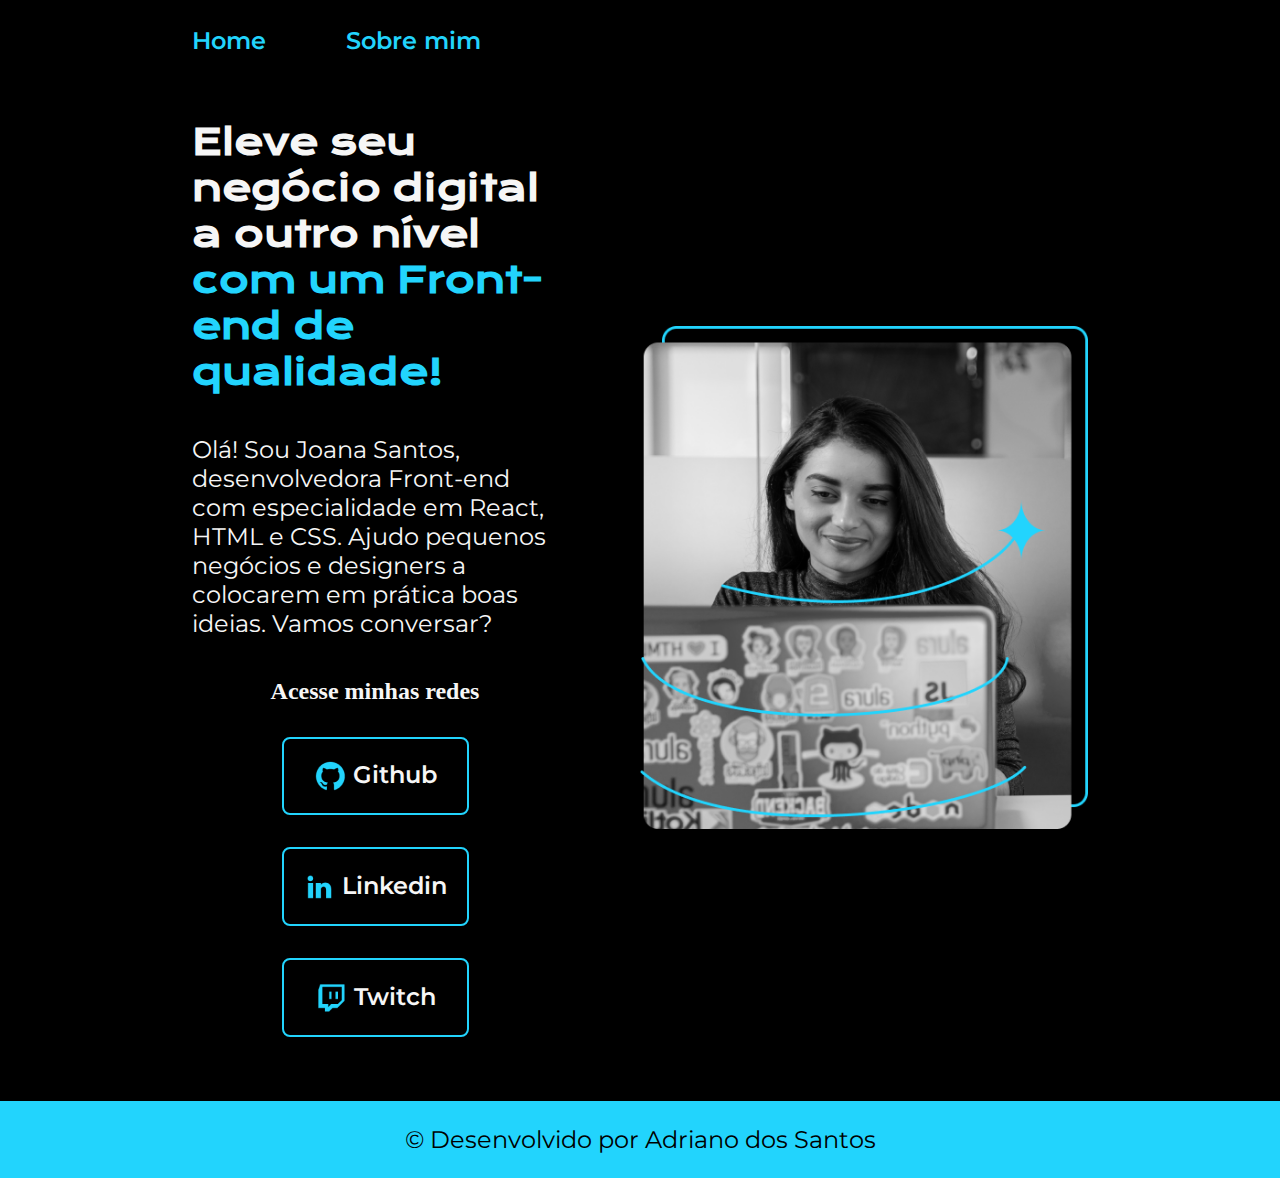
<file: index.html>
<!DOCTYPE html>
<html lang="pt-br">

<head>
    <meta charset="UTF-8">
    <meta http-equiv="X-UA-Compatible" content="IE=edge">
    <meta name="viewport" content="width=device-width, initial-scale=1.0">
    <title>Portifolio</title>
    <link rel="stylesheet" href="/styles/style.css">
</head>

<body>
    <header class="cabecalho"> 
        <nav class="cabecalho__menu">
            <a class="cabecalho__menu__link" href="/index.html">Home</a>
            <a class="cabecalho__menu__link" href="/about.html">Sobre mim</a>
        </nav>    
    </header>
    <main class="apresentacao">
        <section class="apresentacao__conteudo">
            <h1 class="apresentacao__conteudo__titulo">Eleve seu negócio digital a outro nível<strong 
            class="titulo-destaque"> com um Front-end de qualidade!
            </strong></h1>
            <p class="apresentacao__conteudo__texto">Olá! Sou Joana Santos, desenvolvedora
            Front-end com especialidade em React, HTML e
            CSS. Ajudo pequenos negócios e designers a
            colocarem em prática boas ideias. Vamos
            conversar?</p>
            <div class="apresentacao__links">
                <h2>Acesse minhas redes</h2>
                <a class="apresentacao__links__navegacao" href="#"><img src="/assets/github.png">Github</a>
                <a class="apresentacao__links__navegacao" href="#"><img src="/assets/linkedin.png">Linkedin</a>
                <a class="apresentacao__links__navegacao" href="#"><img src="/assets/twitch.png">Twitch</a>
            </div>
        </section>
        <img class="apresentacao__imagem" src="/assets/Imagem.png" alt="Foto da Joana Santos programando">
    </main>
    <footer class="rodape">
        <p>&#169; Desenvolvido por Adriano dos Santos</p>
    </footer>
</body>

</html>
</file>
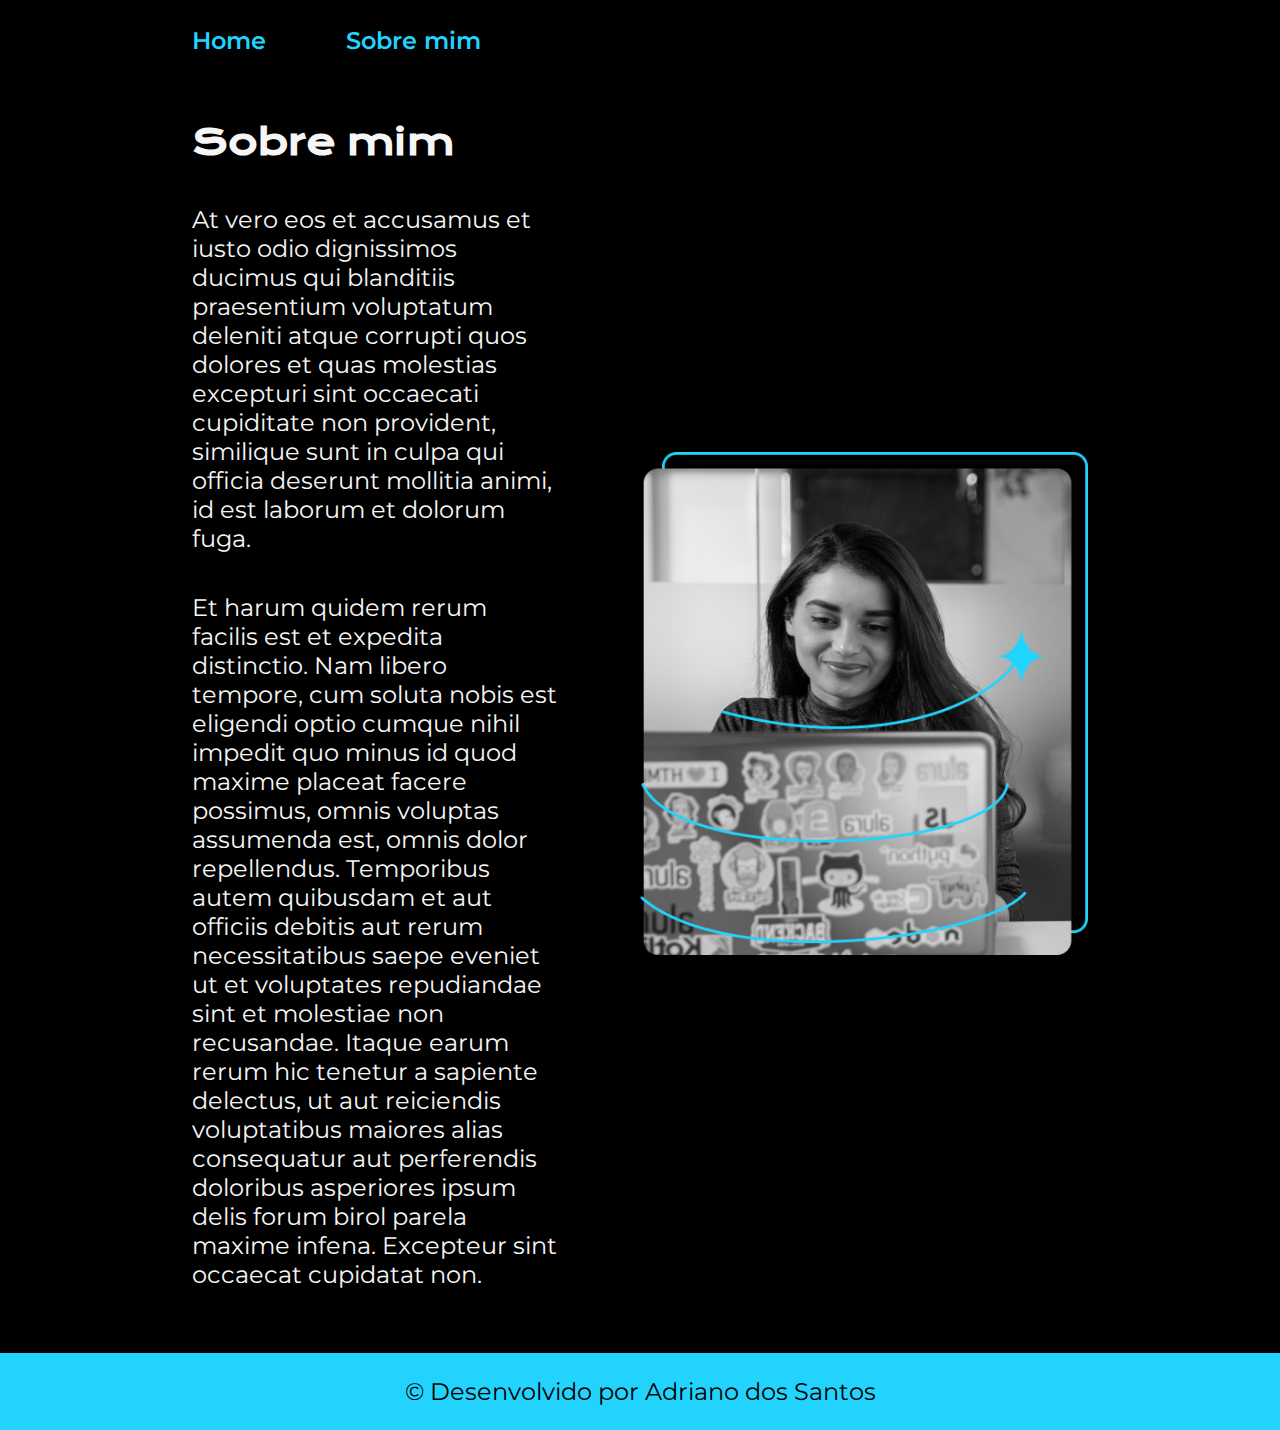
<file: about.html>
<!DOCTYPE html>
<html lang="pt-br">
<head>
    <meta charset="UTF-8">
    <meta http-equiv="X-UA-Compatible" content="IE=edge">
    <meta name="viewport" content="width=device-width, initial-scale=1.0">
    <title>Sobre mim</title>
    <link rel="stylesheet" href="/styles/style.css">
</head>
    <body>
        <header class="cabecalho">
            <nav class="cabecalho__menu">
                <a class="cabecalho__menu__link" href="/index.html">Home</a>
                <a class="cabecalho__menu__link" href="/about.html">Sobre mim</a>
            </nav>  
        </header>
        <main class="apresentacao">
                <section class="apresentacao__conteudo">
                    <h1 class="apresentacao__conteudo__titulo">Sobre mim</h1>
                    <p class="apresentacao__conteudo__texto" >At vero eos et accusamus et iusto odio dignissimos ducimus qui blanditiis praesentium voluptatum deleniti atque corrupti quos dolores et quas molestias excepturi sint occaecati cupiditate non provident, similique sunt in culpa qui officia deserunt mollitia animi, id est laborum et dolorum fuga.</p>
                    <p class="apresentacao__conteudo__texto">Et harum quidem rerum facilis est et expedita distinctio. Nam libero tempore, cum soluta nobis est eligendi optio cumque nihil impedit quo minus id quod maxime placeat facere possimus, omnis voluptas assumenda est, omnis dolor repellendus. Temporibus autem quibusdam et aut officiis debitis aut rerum necessitatibus saepe eveniet ut et voluptates repudiandae sint et molestiae non recusandae. Itaque earum rerum hic tenetur a sapiente delectus, ut aut reiciendis voluptatibus maiores alias consequatur aut perferendis doloribus asperiores ipsum delis forum birol parela maxime infena. Excepteur sint occaecat cupidatat non.</p>
                </section>
                <img class="apresentacao__imagem" src="/assets/Imagem.png" alt="Foto da Joana Santos programando">
        </main>
        <footer>
            <footer class="rodape">
                <p>&#169; Desenvolvido por Adriano dos Santos</p>
            </footer>
        </footer>    
    </body>
</html>
</file>
<file: styles/style.css>
@import url('https://fonts.googleapis.com/css2?family=Krona+One&family=Montserrat:wght@400;600&display=swap');

:root{
    --cor-primaria: #000000;
    --cor-secundaria: #f6f6f6;
    --cor-terciaria: #22d4fd;
    --cor-hover: #272727;

    --font-primaria: 'Krona One', sans-serif; /* var(--font-primaria); */
    --font-secundaria: 'Montserrat', sans-serif; /* var(--font-secundaria); */
}
*{
    margin: 0;
    padding: 0;
}

::-webkit-scrollbar {
    width: 0.31rem;
}

  /* Define a cor de fundo da scrollbar */
  ::-webkit-scrollbar-track {
    background-color: var(--cor-primaria)
}

  /* Define a cor da scrollbar quando estiver rolando */
  ::-webkit-scrollbar-thumb {
    background-color: #888;
}

  /* Define a cor da scrollbar quando estiver hover */
  ::-webkit-scrollbar-thumb:hover {
    background-color: #555;
}
body{
    box-sizing: border-box;
    background-color: var(--cor-primaria);
    color: var(--cor-secundaria);
    overflow: auto;
}
.cabecalho{
    padding: 2% 0 0 15%;
}
.cabecalho__menu{
    display: flex;
    gap: 80px;
}
.cabecalho__menu__link{
    font-family: var(--font-secundaria);
    font-size: 1.5rem;
    font-weight: 600;
    color: var(--cor-terciaria);
    text-decoration: none;

}
.cabecalho__menu__link:hover{
    font-family: var(--font-secundaria);
    font-size: 1.5rem;
    font-weight: 600;
    text-decoration:overline;
}

.apresentacao{
    display: flex;
    align-items: center;
    justify-content: space-between;
    padding: 5% 15%;
    gap: 82px;
}
.apresentacao__conteudo{
    width: 50%;
    display: flex;
    flex-direction: column;
    gap: 40px;
}

.apresentacao__conteudo__titulo{
    font-size: 2.25rem;
    font-family: var(--font-primaria);
}
.titulo-destaque{
    color: var(--cor-terciaria);
}
.apresentacao__conteudo__texto{
    font-size: 1.5rem;
    font-family: var(--font-secundaria);
}
.apresentacao__links{
    display: flex;
    flex-direction: column;
    align-items: center;
    gap: 32px;    
}
.apresentacao__links__navegacao{
    display: flex;
    justify-content: center;
    gap: 6px;
    width: 50%;
    text-align: center;
    font-size: 1.5rem;
    font-weight: 600;
    font-style: normal;
    padding: 1.34rem 0;
    text-decoration: none;
    color: var(--cor-secundaria);
    font-family: var(--font-secundaria);
    border: 2px solid var(--cor-terciaria);
    border-radius: 8px;
    transition: background-color 0.6s ease;
}
.apresentacao__links__navegacao:hover{
    background-color: var(--cor-hover);
}
.apresentacao__imagem{
    width: 50%;

}
.rodape{
    background-color: var(--cor-terciaria);
    color:var(--cor-primaria);
    padding: 1.5rem;
    font-size: 1.5rem;
    font-family: var(--font-secundaria);
    font-weight: 400;
    text-align: center;
}

@media (max-width: 1200px) {
    .cabecalho{
        padding: 10%;
    }
    .cabecalho__menu{
        justify-content: center;
    }
    .apresentacao{
        flex-direction: column-reverse;
        padding: 5%;
    }
    .apresentacao__conteudo{
        width: auto;
    }
    /*body {
        animation: background-color 1s infinite;
      }
      
      @keyframes background-color {
        0% {
          background-color: red;
        }
        25% {
          background-color: blue;
        }
        50% {
          background-color: green;
        }
        75% {
          background-color: yellow;
        }
        100% {
          background-color: red;
        }
      } */
}
</file>
